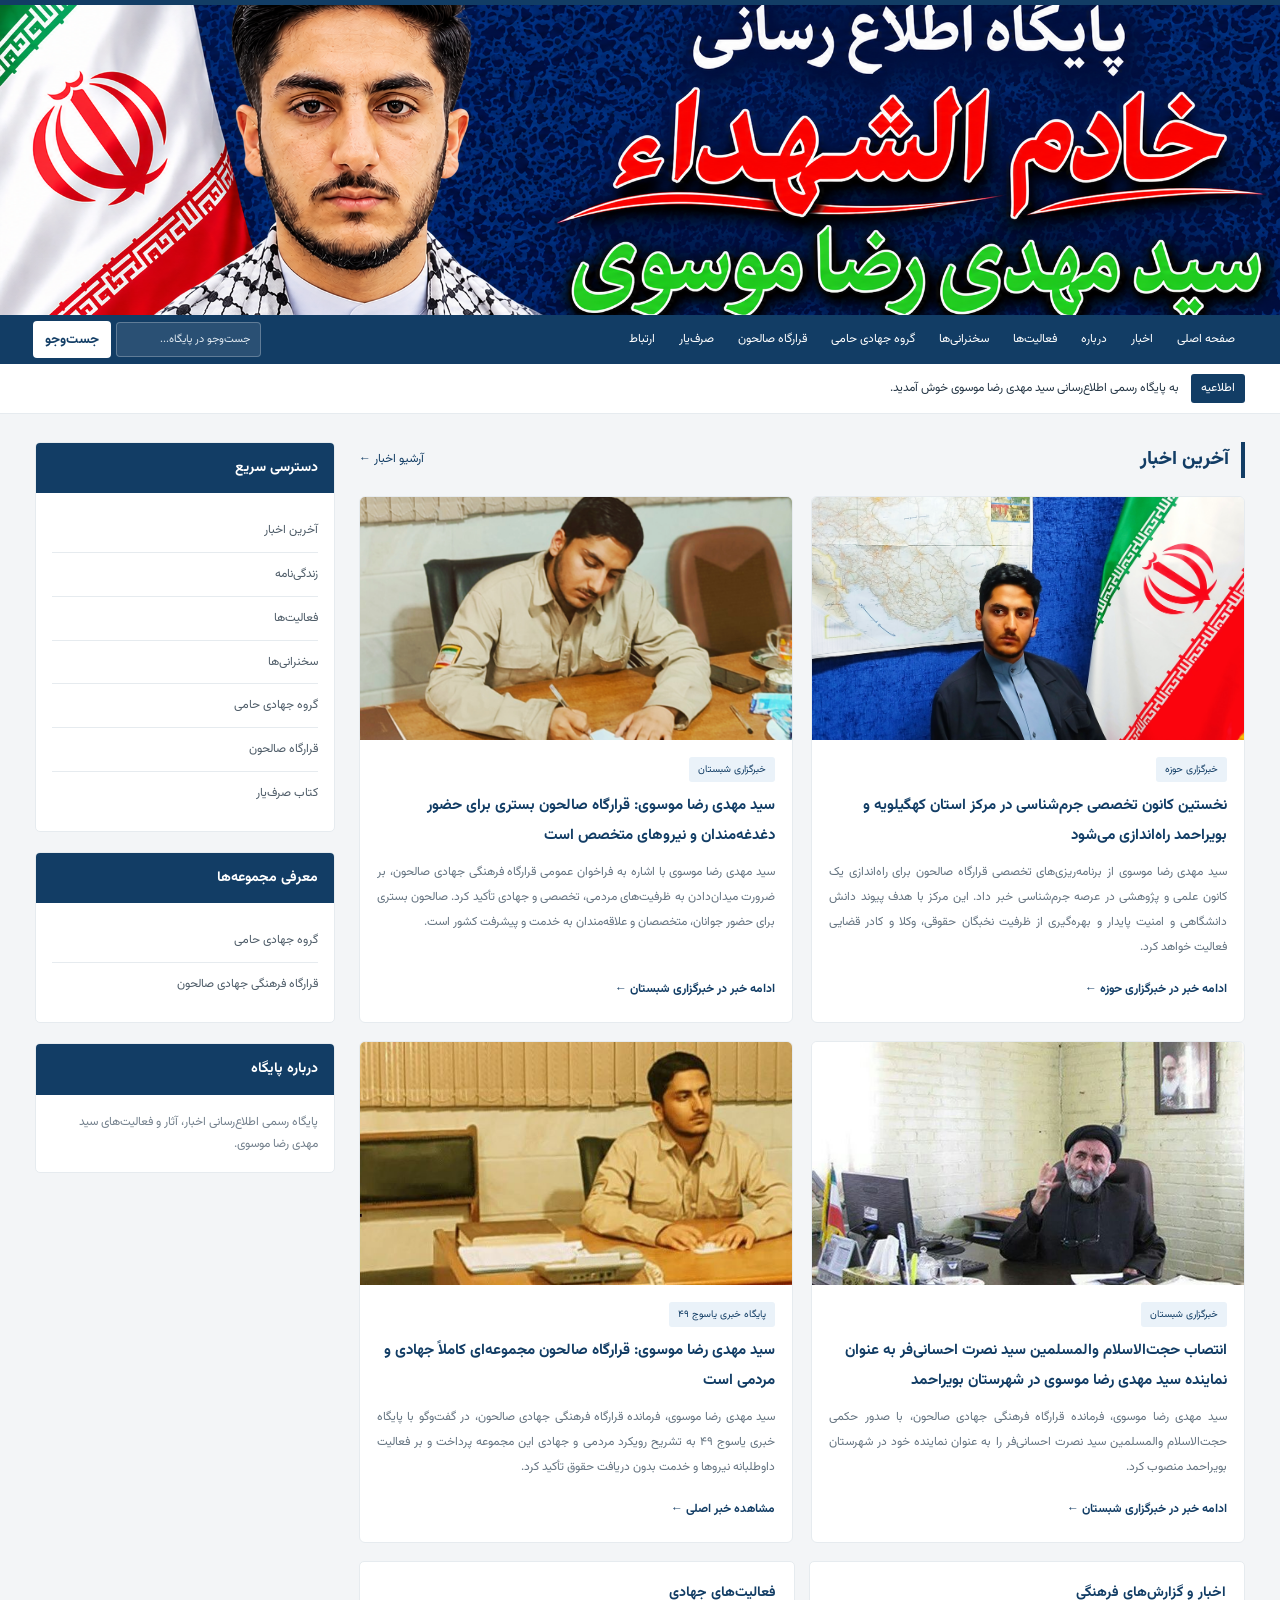
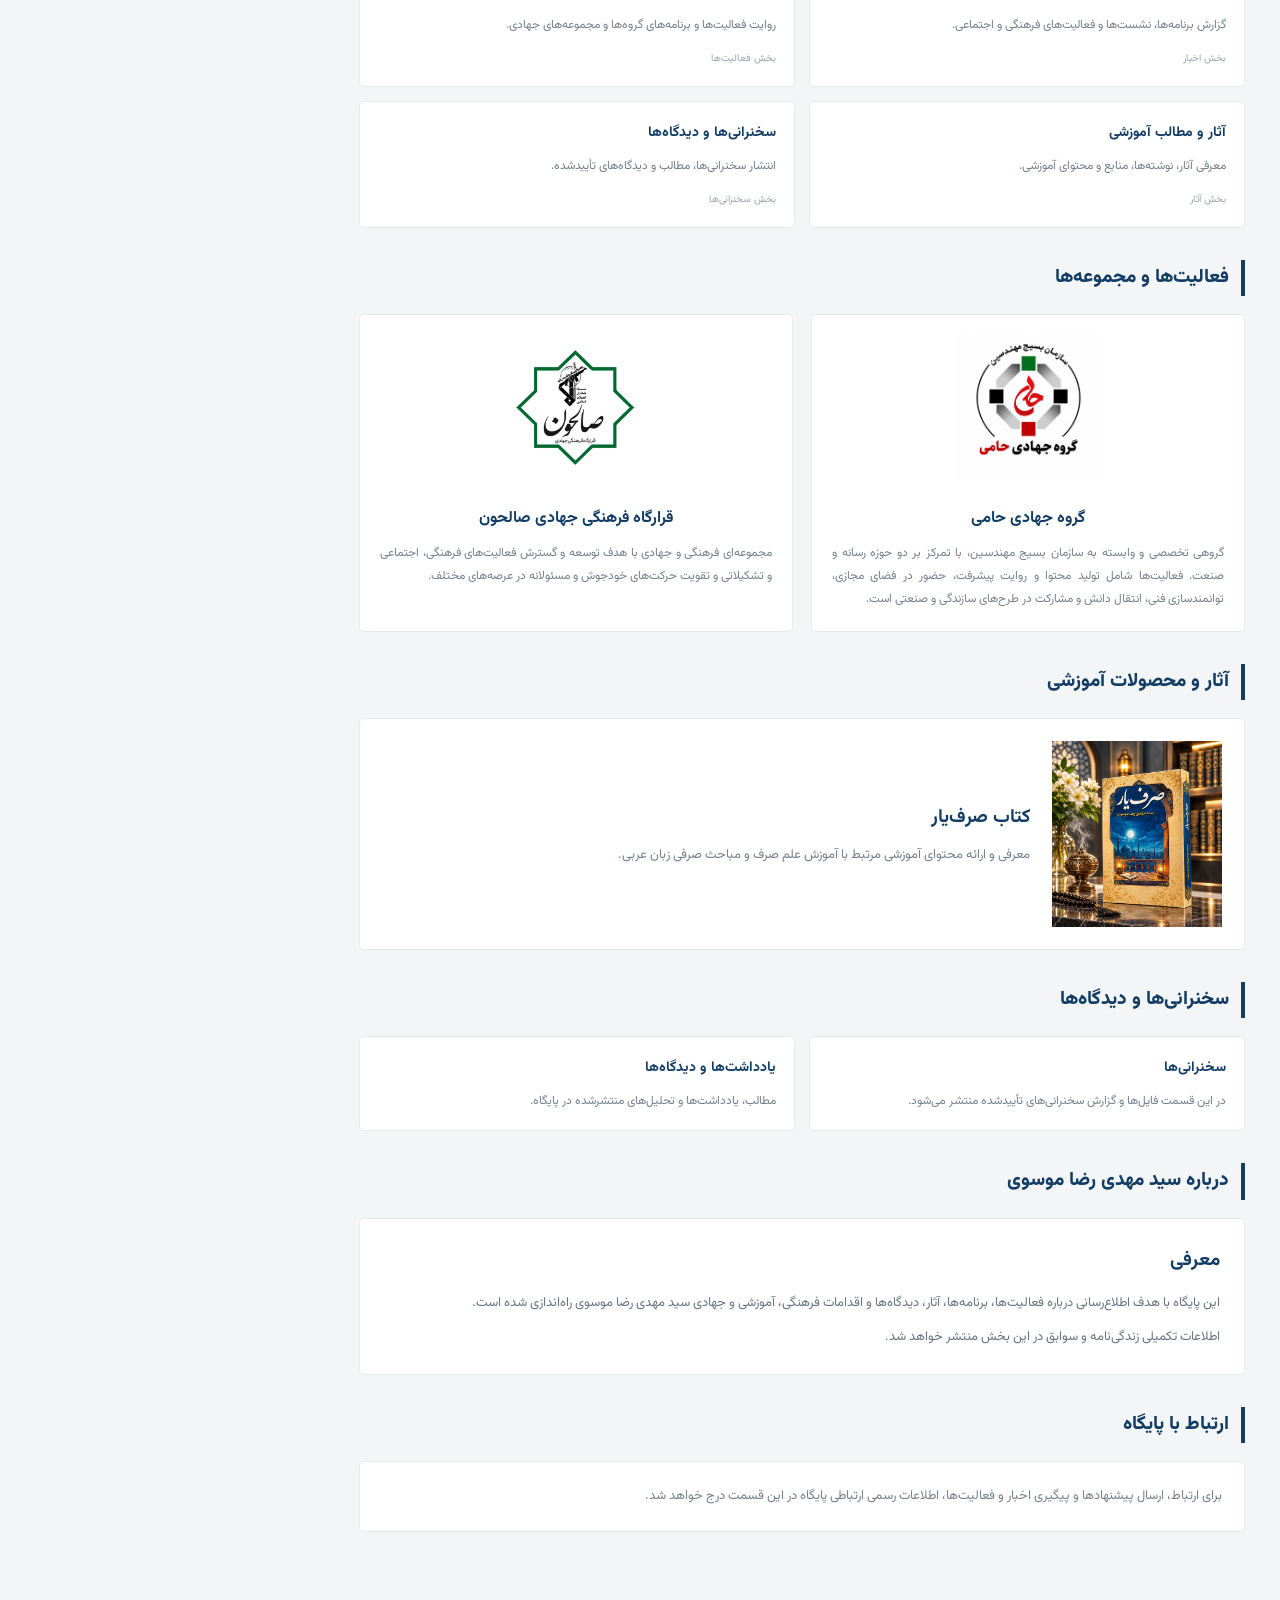
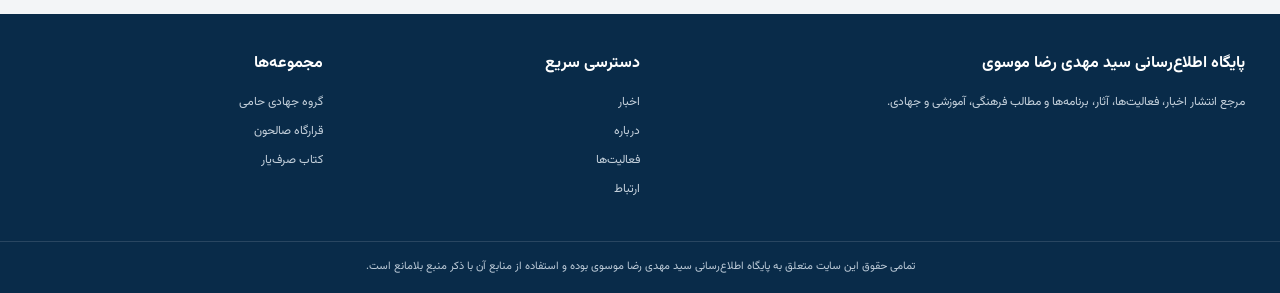
<file: index.html>
<!DOCTYPE html>
<html lang="fa" dir="rtl">
<head>
<meta charset="UTF-8">
<meta name="viewport" content="width=device-width, initial-scale=1.0">
<meta name="theme-color" content="#123d65">
<meta name="description" content="پایگاه اطلاع‌رسانی سید مهدی رضا موسوی؛ اخبار، فعالیت‌ها، آثار و برنامه‌های فرهنگی و جهادی">
<title>سید مهدی رضا موسوی | پایگاه اطلاع‌رسانی</title>

<link rel="preconnect" href="https://fonts.googleapis.com">
<link rel="preconnect" href="https://fonts.gstatic.com" crossorigin>
<link href="https://fonts.googleapis.com/css2?family=Vazirmatn:wght@400;500;600;700;800&display=swap" rel="stylesheet">

<style>
:root {
  --blue:#123d65;
  --dark:#092b49;
  --blue-light:#eaf2f9;
  --text:#263746;
  --muted:#74818d;
  --line:#e6ebef;
  --bg:#f3f5f7;
  --white:#fff;
}

* {
  box-sizing:border-box;
  margin:0;
  padding:0;
}

html { scroll-behavior:smooth; }

body {
  font-family:"Vazirmatn",Tahoma,sans-serif;
  background:var(--bg);
  color:var(--text);
  line-height:1.9;
}

a {
  text-decoration:none;
  color:inherit;
}

button,input { font-family:inherit; }

/* نوار بالای سایت */

.top-strip {
  height:5px;
  background:var(--blue);
}

/* بنر اصلی */

.hero-banner {
  width:100%;
  overflow:hidden;
  background:var(--blue);
  line-height:0;
}

.hero-banner img {
  display:block;
  width:100%;
  height:auto;
  max-height:310px;
  min-height:130px;
  object-fit:cover;
  object-position:center;
}

/* منوی اصلی */

.navbar {
  background:var(--blue);
  color:white;
  position:relative;
  z-index:10;
}

.nav-inner {
  max-width:1250px;
  margin:auto;
  padding:0 18px;
  display:flex;
  align-items:center;
  justify-content:space-between;
  gap:10px;
}

.menu {
  display:flex;
  list-style:none;
  align-items:center;
  flex-wrap:wrap;
}

.menu a {
  display:block;
  padding:13px 12px;
  font-size:12px;
  transition:.2s;
}

.menu a:hover {
  background:rgba(255,255,255,.15);
}

.mobile-bar { display:none; }

.mobile-toggle {
  display:none;
  border:0;
  color:white;
  background:transparent;
  font-size:25px;
  padding:7px;
  cursor:pointer;
}

.search-area {
  display:flex;
  align-items:center;
  gap:5px;
}

.search-area input {
  width:145px;
  padding:8px 10px;
  border:1px solid rgba(255,255,255,.25);
  background:rgba(255,255,255,.1);
  border-radius:4px;
  color:white;
  outline:none;
  font-size:11px;
}

.search-area input::placeholder { color:#e0e9f1; }

.search-area button {
  background:#ffffff;
  border:0;
  color:var(--blue);
  padding:8px 12px;
  border-radius:4px;
  cursor:pointer;
  font-weight:700;
}

/* اطلاعیه */

.announcement {
  background:white;
  border-bottom:1px solid var(--line);
}

.announcement-inner {
  max-width:1250px;
  margin:auto;
  padding:10px 20px;
  display:flex;
  gap:12px;
  align-items:center;
  font-size:12px;
}

.announcement-label {
  background:var(--blue);
  color:white;
  padding:3px 10px;
  border-radius:3px;
  white-space:nowrap;
}

/* محتوای اصلی */

.container {
  max-width:1250px;
  margin:28px auto;
  padding:0 20px;
}

.section-heading {
  display:flex;
  align-items:center;
  justify-content:space-between;
  border-right:4px solid var(--blue);
  padding-right:12px;
  margin-bottom:18px;
}

.section-heading h2 {
  font-size:19px;
  color:var(--blue);
  font-weight:800;
}

.section-heading a {
  font-size:12px;
  color:var(--blue);
}

.main-grid {
  display:grid;
  grid-template-columns:minmax(0,1fr) 300px;
  gap:24px;
  align-items:start;
}

.content-section { margin-bottom:32px; }

/* کارت‌های اخبار */

.news-grid {
  display:grid;
  grid-template-columns:repeat(2,minmax(0,1fr));
  gap:18px;
}

.news-card {
  display:flex;
  flex-direction:column;
  background:white;
  border:1px solid var(--line);
  border-radius:6px;
  overflow:hidden;
  transition:.25s;
  min-width:0;
}

.news-card:hover {
  transform:translateY(-4px);
  box-shadow:0 8px 25px rgba(0,0,0,.08);
}

.news-card-image {
  display:block;
  width:100%;
  aspect-ratio:16/9;
  overflow:hidden;
  background:#e9eef2;
}

.news-card-image img {
  display:block;
  width:100%;
  height:100%;
  object-fit:cover;
  transition:transform .4s;
}

.news-card:hover .news-card-image img {
  transform:scale(1.035);
}

.news-card-content {
  padding:17px;
  display:flex;
  flex-direction:column;
  flex:1;
}

.news-source {
  display:inline-block;
  align-self:flex-start;
  background:var(--blue-light);
  color:var(--blue);
  font-size:10px;
  padding:3px 9px;
  border-radius:3px;
  margin-bottom:9px;
}

.news-card h3 {
  color:var(--blue);
  font-size:15px;
  line-height:2;
  margin-bottom:9px;
}

.news-card p {
  color:#657481;
  font-size:12px;
  text-align:justify;
  line-height:2.1;
}

.news-card-footer {
  margin-top:auto;
  padding-top:14px;
}

.read-more {
  display:inline-block;
  color:var(--blue);
  font-size:12px;
  font-weight:700;
}

.read-more:hover { color:#3978ad; }

/* خبرهای متنی بدون تصویر */

.text-news {
  display:grid;
  grid-template-columns:repeat(2,minmax(0,1fr));
  gap:14px;
  margin-top:18px;
}

.text-news-card {
  background:white;
  border:1px solid var(--line);
  border-radius:5px;
  padding:18px;
  transition:.2s;
}

.text-news-card:hover {
  transform:translateY(-3px);
  box-shadow:0 6px 20px rgba(0,0,0,.06);
}

.text-news-card h3 {
  color:var(--blue);
  font-size:14px;
  margin-bottom:8px;
}

.text-news-card p {
  color:var(--muted);
  font-size:12px;
}

.news-date {
  display:block;
  color:#98a3ad;
  font-size:10px;
  margin-top:12px;
}

/* بخش مجموعه‌ها */

.organization-grid {
  display:grid;
  grid-template-columns:repeat(2,minmax(0,1fr));
  gap:18px;
}

.organization-card {
  background:white;
  border:1px solid var(--line);
  padding:20px;
  border-radius:5px;
  text-align:center;
}

.organization-card img {
  width:100%;
  height:145px;
  object-fit:contain;
  margin-bottom:12px;
}

.organization-card h3 {
  color:var(--blue);
  font-size:16px;
  margin-bottom:8px;
}

.organization-card p {
  font-size:12px;
  color:var(--muted);
  text-align:justify;
}

/* کتاب */

.book-card {
  display:flex;
  align-items:center;
  gap:22px;
  background:white;
  border:1px solid var(--line);
  padding:22px;
  border-radius:5px;
}

.book-card img {
  width:170px;
  max-height:190px;
  object-fit:contain;
}

.book-card h3 {
  color:var(--blue);
  margin-bottom:8px;
}

.book-card p {
  font-size:13px;
  color:var(--muted);
}

/* درباره */

.about-box {
  background:white;
  border:1px solid var(--line);
  border-radius:5px;
  padding:24px;
}

.about-box h2 {
  color:var(--blue);
  font-size:19px;
  margin-bottom:12px;
}

.about-box p {
  color:#667582;
  font-size:13px;
}

/* ارتباط */

.contact-box {
  background:white;
  padding:22px;
  border:1px solid var(--line);
  border-radius:5px;
}

.contact-box p {
  font-size:13px;
  color:var(--muted);
}

/* ستون کناری */

.sidebar-box {
  background:white;
  border:1px solid var(--line);
  margin-bottom:20px;
  border-radius:5px;
  overflow:hidden;
}

.sidebar-title {
  background:var(--blue);
  color:white;
  padding:12px 16px;
  font-size:14px;
  font-weight:700;
}

.sidebar-body { padding:16px; }

.sidebar-link {
  display:block;
  border-bottom:1px solid var(--line);
  padding:10px 0;
  font-size:12px;
  color:#4e5c68;
}

.sidebar-link:last-child { border-bottom:0; }

.sidebar-link:hover { color:var(--blue); }

/* پابرگ */

.footer {
  background:var(--dark);
  color:white;
  margin-top:50px;
}

.footer-inner {
  max-width:1250px;
  margin:auto;
  padding:35px 20px;
  display:grid;
  grid-template-columns:2fr 1fr 1fr;
  gap:30px;
}

.footer h3 {
  font-size:16px;
  margin-bottom:12px;
}

.footer p,.footer a {
  font-size:12px;
  color:#c5d1dc;
}

.footer a {
  display:block;
  margin:6px 0;
}

.footer a:hover { color:white; }

.copyright {
  text-align:center;
  border-top:1px solid rgba(255,255,255,.13);
  padding:15px 20px;
  font-size:11px;
  color:#bdcbd8;
}

/* واکنش‌گرایی */

@media(max-width:850px) {
  .main-grid { grid-template-columns:1fr; }

  .sidebar {
    display:grid;
    grid-template-columns:repeat(2,minmax(0,1fr));
    gap:12px;
  }

  .footer-inner { grid-template-columns:1fr 1fr; }

  .nav-inner { flex-wrap:wrap; }
}

@media(max-width:600px) {
  .hero-banner img {
    min-height:105px;
    max-height:190px;
    object-fit:cover;
  }

  .nav-inner {
    display:block;
    padding:0 12px;
  }

  .mobile-bar {
    display:flex;
    justify-content:space-between;
    align-items:center;
    min-height:48px;
  }

  .mobile-toggle { display:block; }

  .menu {
    display:none;
    flex-direction:column;
    align-items:stretch;
    padding-bottom:10px;
  }

  .menu.open { display:flex; }

  .menu a {
    padding:9px 12px;
    border-top:1px solid rgba(255,255,255,.1);
  }

  .search-area { padding:8px 0 13px; }
  .search-area input { width:100%; }

  .announcement-inner { font-size:10px; }

  .container {
    margin:20px auto;
    padding:0 13px;
  }

  .news-grid,
  .text-news,
  .organization-grid {
    grid-template-columns:1fr;
  }

  .news-card-content { padding:15px; }

  .news-card h3 { font-size:14px; }

  .sidebar { grid-template-columns:1fr; }

  .book-card {
    flex-direction:column;
    text-align:center;
  }

  .book-card img { width:145px; }

  .footer-inner {
    grid-template-columns:1fr;
    gap:22px;
  }
}
</style>
</head>

<body>

<div class="top-strip"></div>

<!-- بنر اصلی -->
<div class="hero-banner" id="home">
  <img src="images/header.png"
       alt="بنر اصلی پایگاه اطلاع‌رسانی سید مهدی رضا موسوی">
</div>

<!-- منوی اصلی؛ مستقیماً پس از بنر -->
<nav class="navbar">
  <div class="nav-inner">

    <div class="mobile-bar">
      <span>فهرست پایگاه</span>
      <button class="mobile-toggle" id="menuToggle"
              aria-label="باز کردن فهرست">☰</button>
    </div>

    <ul class="menu" id="mainMenu">
      <li><a href="#home">صفحه اصلی</a></li>
      <li><a href="#news">اخبار</a></li>
      <li><a href="#about">درباره</a></li>
      <li><a href="#works">فعالیت‌ها</a></li>
      <li><a href="#speeches">سخنرانی‌ها</a></li>
      <li><a href="#hami">گروه جهادی حامی</a></li>
      <li><a href="#salehoon">قرارگاه صالحون</a></li>
      <li><a href="#sarfyar">صرف‌یار</a></li>
      <li><a href="#contact">ارتباط</a></li>
    </ul>

    <form class="search-area" id="searchForm">
      <input type="search" id="searchInput"
             placeholder="جست‌وجو در پایگاه...">
      <button type="submit">جست‌وجو</button>
    </form>

  </div>
</nav>

<!-- اطلاعیه -->
<div class="announcement">
  <div class="announcement-inner">
    <span class="announcement-label">اطلاعیه</span>
    <span>به پایگاه رسمی اطلاع‌رسانی سید مهدی رضا موسوی خوش آمدید.</span>
  </div>
</div>

<main class="container">

<div class="main-grid">

<div class="main-content">

<!-- اخبار -->
<section class="content-section" id="news">

  <div class="section-heading">
    <h2>آخرین اخبار</h2>
    <a href="#news">آرشیو اخبار ←</a>
  </div>

  <div class="news-grid">

    <!-- خبر شماره ۱ -->
    <article class="news-card searchable">

      <a class="news-card-image"
         href="https://hawzahnews.com/xfZvL"
         target="_blank" rel="noopener noreferrer">

        <img src="images/news-01.jpg"
             alt="نخستین کانون تخصصی جرم‌شناسی در کهگیلویه و بویراحمد"
             loading="lazy">
      </a>

      <div class="news-card-content">

        <span class="news-source">خبرگزاری حوزه</span>

        <h3>
          نخستین کانون تخصصی جرم‌شناسی در مرکز استان کهگیلویه و بویراحمد راه‌اندازی می‌شود
        </h3>

        <p>
          سید مهدی رضا موسوی از برنامه‌ریزی‌های تخصصی قرارگاه صالحون
          برای راه‌اندازی یک کانون علمی و پژوهشی در عرصه جرم‌شناسی
          خبر داد. این مرکز با هدف پیوند دانش دانشگاهی و امنیت پایدار
          و بهره‌گیری از ظرفیت نخبگان حقوقی، وکلا و کادر قضایی فعالیت خواهد کرد.
        </p>

        <div class="news-card-footer">
          <a class="read-more"
             href="https://hawzahnews.com/xfZvL"
             target="_blank" rel="noopener noreferrer">
            ادامه خبر در خبرگزاری حوزه ←
          </a>
        </div>

      </div>
    </article>

    <!-- خبر شماره ۲ -->
    <article class="news-card searchable">

      <a class="news-card-image"
         href="https://shabestan.news/xm7xZ"
         target="_blank" rel="noopener noreferrer">

        <img src="images/news-02.jpg"
             alt="قرارگاه فرهنگی جهادی صالحون"
             loading="lazy">
      </a>

      <div class="news-card-content">

        <span class="news-source">خبرگزاری شبستان</span>

        <h3>
          سید مهدی رضا موسوی: قرارگاه صالحون بستری برای حضور دغدغه‌مندان و نیروهای متخصص است
        </h3>

        <p>
          سید مهدی رضا موسوی با اشاره به فراخوان عمومی قرارگاه فرهنگی
          جهادی صالحون، بر ضرورت میدان‌دادن به ظرفیت‌های مردمی،
          تخصصی و جهادی تأکید کرد. صالحون بستری برای حضور جوانان،
          متخصصان و علاقه‌مندان به خدمت و پیشرفت کشور است.
        </p>

        <div class="news-card-footer">
          <a class="read-more"
             href="https://shabestan.news/xm7xZ"
             target="_blank" rel="noopener noreferrer">
            ادامه خبر در خبرگزاری شبستان ←
          </a>
        </div>

      </div>
    </article>

    <!-- خبر شماره ۳ -->
    <article class="news-card searchable">

      <a class="news-card-image"
         href="https://shabestan.news/xm7xW"
         target="_blank" rel="noopener noreferrer">

        <img src="images/news-03.jpg"
             alt="انتصاب نماینده قرارگاه صالحون در شهرستان بویراحمد"
             loading="lazy">
      </a>

      <div class="news-card-content">

        <span class="news-source">خبرگزاری شبستان</span>

        <h3>
          انتصاب حجت‌الاسلام والمسلمین سید نصرت احسانی‌فر به عنوان نماینده سید مهدی رضا موسوی در شهرستان بویراحمد
        </h3>

        <p>
          سید مهدی رضا موسوی، فرمانده قرارگاه فرهنگی جهادی صالحون،
          با صدور حکمی حجت‌الاسلام والمسلمین سید نصرت احسانی‌فر
          را به عنوان نماینده خود در شهرستان بویراحمد منصوب کرد.
        </p>

        <div class="news-card-footer">
          <a class="read-more"
             href="https://shabestan.news/xm7xW"
             target="_blank" rel="noopener noreferrer">
            ادامه خبر در خبرگزاری شبستان ←
          </a>
        </div>

      </div>
    </article>

    <!-- خبر شماره ۴ -->
    <article class="news-card searchable">

      <a class="news-card-image"
         href="https://share.google/ReFFNYbOhcflyfEKd"
         target="_blank" rel="noopener noreferrer">

        <img src="images/news-04.jpg"
             alt="گفت‌وگو درباره فعالیت‌های قرارگاه صالحون"
             loading="lazy">
      </a>

      <div class="news-card-content">

        <span class="news-source">پایگاه خبری یاسوج ۴۹</span>

        <h3>
          سید مهدی رضا موسوی: قرارگاه صالحون مجموعه‌ای کاملاً جهادی و مردمی است
        </h3>

        <p>
          سید مهدی رضا موسوی، فرمانده قرارگاه فرهنگی جهادی صالحون،
          در گفت‌وگو با پایگاه خبری یاسوج ۴۹ به تشریح رویکرد مردمی
          و جهادی این مجموعه پرداخت و بر فعالیت داوطلبانه نیروها
          و خدمت بدون دریافت حقوق تأکید کرد.
        </p>

        <div class="news-card-footer">
          <a class="read-more"
             href="https://share.google/ReFFNYbOhcflyfEKd"
             target="_blank" rel="noopener noreferrer">
            مشاهده خبر اصلی ←
          </a>
        </div>

      </div>
    </article>

  </div>

  <!-- سایر خبرها بدون تصویر -->
  <div class="text-news">

    <article class="text-news-card searchable">
      <h3>اخبار و گزارش‌های فرهنگی</h3>
      <p>
        گزارش برنامه‌ها، نشست‌ها و فعالیت‌های فرهنگی و اجتماعی.
      </p>
      <span class="news-date">بخش اخبار</span>
    </article>

    <article class="text-news-card searchable">
      <h3>فعالیت‌های جهادی</h3>
      <p>
        روایت فعالیت‌ها و برنامه‌های گروه‌ها و مجموعه‌های جهادی.
      </p>
      <span class="news-date">بخش فعالیت‌ها</span>
    </article>

    <article class="text-news-card searchable">
      <h3>آثار و مطالب آموزشی</h3>
      <p>
        معرفی آثار، نوشته‌ها، منابع و محتوای آموزشی.
      </p>
      <span class="news-date">بخش آثار</span>
    </article>

    <article class="text-news-card searchable">
      <h3>سخنرانی‌ها و دیدگاه‌ها</h3>
      <p>
        انتشار سخنرانی‌ها، مطالب و دیدگاه‌های تأییدشده.
      </p>
      <span class="news-date">بخش سخنرانی‌ها</span>
    </article>

  </div>

</section>

<!-- فعالیت‌ها و مجموعه‌ها -->
<section class="content-section" id="works">

  <div class="section-heading">
    <h2>فعالیت‌ها و مجموعه‌ها</h2>
  </div>

  <div class="organization-grid">

    <article class="organization-card searchable" id="hami">

      <img src="images/hami.png"
           alt="نشان گروه جهادی حامی" loading="lazy">

      <h3>گروه جهادی حامی</h3>

      <p>
        گروهی تخصصی و وابسته به سازمان بسیج مهندسین، با تمرکز بر
        دو حوزه رسانه و صنعت. فعالیت‌ها شامل تولید محتوا و روایت
        پیشرفت، حضور در فضای مجازی، توانمندسازی فنی، انتقال دانش
        و مشارکت در طرح‌های سازندگی و صنعتی است.
      </p>

    </article>

    <article class="organization-card searchable" id="salehoon">

      <img src="images/salehoon.jpg"
           alt="نشان قرارگاه صالحون" loading="lazy">

      <h3>قرارگاه فرهنگی جهادی صالحون</h3>

      <p>
        مجموعه‌ای فرهنگی و جهادی با هدف توسعه و گسترش فعالیت‌های
        فرهنگی، اجتماعی و تشکیلاتی و تقویت حرکت‌های خودجوش
        و مسئولانه در عرصه‌های مختلف.
      </p>

    </article>

  </div>
</section>

<!-- صرف‌یار -->
<section class="content-section" id="sarfyar">

  <div class="section-heading">
    <h2>آثار و محصولات آموزشی</h2>
  </div>

  <article class="book-card searchable">

    <img src="images/sarf-yar.png"
         alt="کتاب صرف‌یار" loading="lazy">

    <div>
      <h3>کتاب صرف‌یار</h3>

      <p>
        معرفی و ارائه محتوای آموزشی مرتبط با آموزش علم صرف
        و مباحث صرفی زبان عربی.
      </p>
    </div>

  </article>

</section>

<!-- سخنرانی‌ها -->
<section class="content-section" id="speeches">

  <div class="section-heading">
    <h2>سخنرانی‌ها و دیدگاه‌ها</h2>
  </div>

  <div class="text-news">

    <article class="text-news-card searchable">
      <h3>سخنرانی‌ها</h3>
      <p>
        در این قسمت فایل‌ها و گزارش سخنرانی‌های تأییدشده منتشر می‌شود.
      </p>
    </article>

    <article class="text-news-card searchable">
      <h3>یادداشت‌ها و دیدگاه‌ها</h3>
      <p>
        مطالب، یادداشت‌ها و تحلیل‌های منتشرشده در پایگاه.
      </p>
    </article>

  </div>

</section>

<!-- درباره -->
<section class="content-section" id="about">

  <div class="section-heading">
    <h2>درباره سید مهدی رضا موسوی</h2>
  </div>

  <div class="about-box searchable">

    <h2>معرفی</h2>

    <p>
      این پایگاه با هدف اطلاع‌رسانی درباره فعالیت‌ها، برنامه‌ها،
      آثار، دیدگاه‌ها و اقدامات فرهنگی، آموزشی و جهادی
      سید مهدی رضا موسوی راه‌اندازی شده است.
    </p>

    <p style="margin-top:10px">
      اطلاعات تکمیلی زندگی‌نامه و سوابق در این بخش منتشر خواهد شد.
    </p>

  </div>

</section>

<!-- ارتباط -->
<section class="content-section" id="contact">

  <div class="section-heading">
    <h2>ارتباط با پایگاه</h2>
  </div>

  <div class="contact-box">

    <p>
      برای ارتباط، ارسال پیشنهادها و پیگیری اخبار و فعالیت‌ها،
      اطلاعات رسمی ارتباطی پایگاه در این قسمت درج خواهد شد.
    </p>

  </div>

</section>

</div>

<!-- ستون کناری -->
<aside class="sidebar">

  <div class="sidebar-box">

    <div class="sidebar-title">دسترسی سریع</div>

    <div class="sidebar-body">
      <a class="sidebar-link" href="#news">آخرین اخبار</a>
      <a class="sidebar-link" href="#about">زندگی‌نامه</a>
      <a class="sidebar-link" href="#works">فعالیت‌ها</a>
      <a class="sidebar-link" href="#speeches">سخنرانی‌ها</a>
      <a class="sidebar-link" href="#hami">گروه جهادی حامی</a>
      <a class="sidebar-link" href="#salehoon">قرارگاه صالحون</a>
      <a class="sidebar-link" href="#sarfyar">کتاب صرف‌یار</a>
    </div>

  </div>

  <div class="sidebar-box">

    <div class="sidebar-title">معرفی مجموعه‌ها</div>

    <div class="sidebar-body">
      <a class="sidebar-link" href="#hami">گروه جهادی حامی</a>
      <a class="sidebar-link" href="#salehoon">قرارگاه فرهنگی جهادی صالحون</a>
    </div>

  </div>

  <div class="sidebar-box">

    <div class="sidebar-title">درباره پایگاه</div>

    <div class="sidebar-body">
      <p style="font-size:12px;color:#74818d">
        پایگاه رسمی اطلاع‌رسانی اخبار، آثار و فعالیت‌های
        سید مهدی رضا موسوی.
      </p>
    </div>

  </div>

</aside>

</div>
</main>

<!-- پابرگ -->
<footer class="footer">

  <div class="footer-inner">

    <div>
      <h3>پایگاه اطلاع‌رسانی سید مهدی رضا موسوی</h3>

      <p>
        مرجع انتشار اخبار، فعالیت‌ها، آثار، برنامه‌ها و مطالب
        فرهنگی، آموزشی و جهادی.
      </p>
    </div>

    <div>
      <h3>دسترسی سریع</h3>
      <a href="#news">اخبار</a>
      <a href="#about">درباره</a>
      <a href="#works">فعالیت‌ها</a>
      <a href="#contact">ارتباط</a>
    </div>

    <div>
      <h3>مجموعه‌ها</h3>
      <a href="#hami">گروه جهادی حامی</a>
      <a href="#salehoon">قرارگاه صالحون</a>
      <a href="#sarfyar">کتاب صرف‌یار</a>
    </div>

  </div>

  <div class="copyright">
    تمامی حقوق این سایت متعلق به پایگاه اطلاع‌رسانی سید مهدی رضا موسوی بوده و استفاده از منابع آن با ذکر منبع بلامانع است.
  </div>

</footer>

<script>

/* منوی موبایل */

const menuToggle = document.getElementById("menuToggle");
const mainMenu = document.getElementById("mainMenu");

menuToggle.addEventListener("click",function() {
  mainMenu.classList.toggle("open");
});

/* بستن منو پس از انتخاب گزینه */

document.querySelectorAll(".menu a").forEach(function(link) {
  link.addEventListener("click",function() {
    mainMenu.classList.remove("open");
  });
});

/* جست‌وجوی مطالب سایت */

document.getElementById("searchForm").addEventListener("submit",function(e) {

  e.preventDefault();

  const query = document.getElementById("searchInput").value
    .trim()
    .toLowerCase();

  document.querySelectorAll(".searchable").forEach(function(item) {

    const content = item.innerText.toLowerCase();

    item.style.display =
      (!query || content.includes(query)) ? "" : "none";

  });

});

</script>

</body>
</html>
</file>
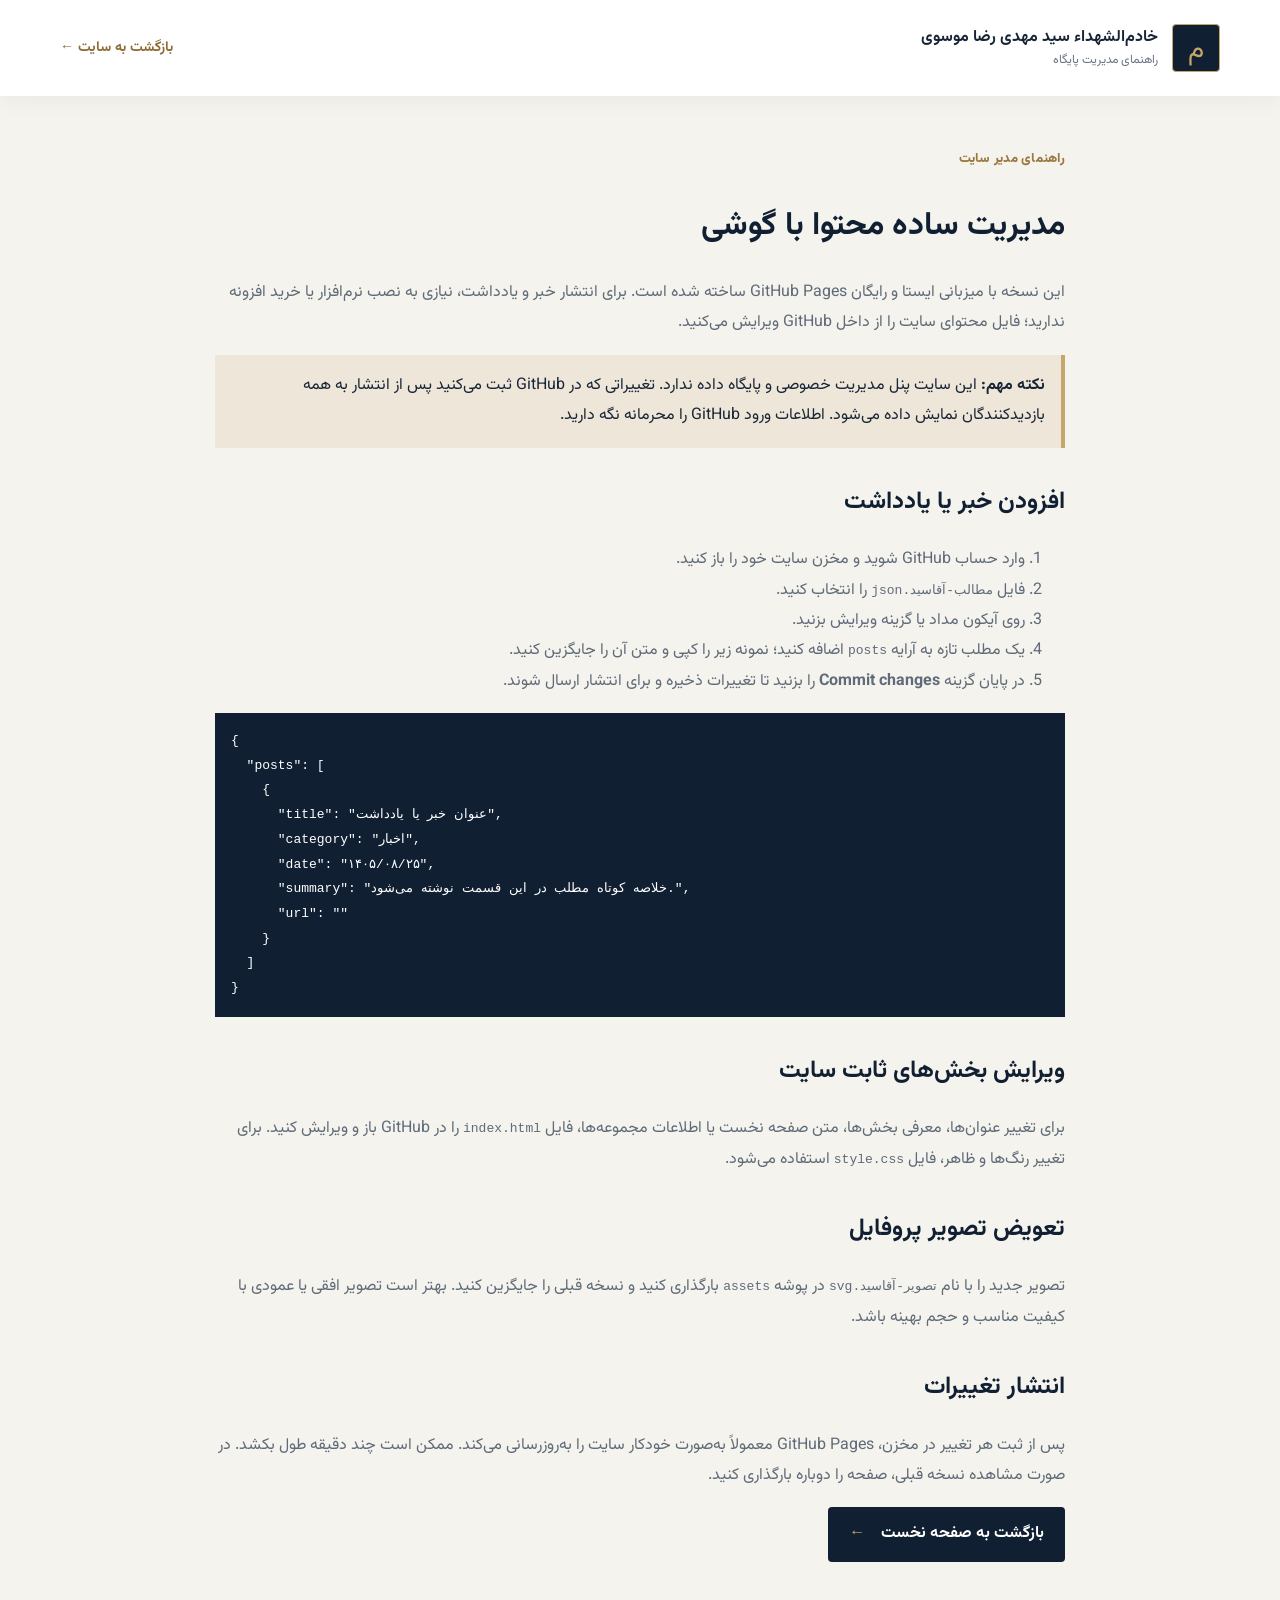
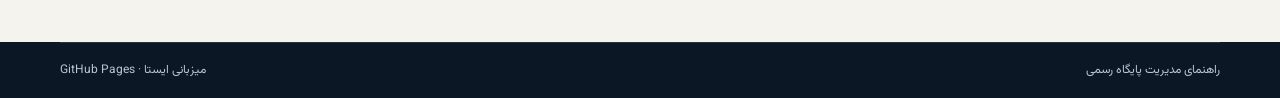
<file: راهنمای-آقاسید.html>
<!doctype html>
<html lang="fa" dir="rtl">
<head>
  <meta charset="utf-8"><meta name="viewport" content="width=device-width, initial-scale=1">
  <meta name="description" content="راهنمای ساده مدیریت و به‌روزرسانی پایگاه رسمی خادم‌الشهداء سید مهدی رضا موسوی.">
  <title>راهنمای مدیریت سایت | پایگاه رسمی</title>
  <link rel="preconnect" href="https://fonts.googleapis.com"><link rel="preconnect" href="https://fonts.gstatic.com" crossorigin>
  <link href="https://fonts.googleapis.com/css2?family=Vazirmatn:wght@400;500;600;700;800&display=swap" rel="stylesheet"><link rel="stylesheet" href="style-آقاسید.css">
</head>
<body class="guide-page">
<header class="site-header"><div class="masthead wrap"><a class="identity" href="index.html"><span class="identity-mark">م</span><span class="identity-copy"><strong>خادم‌الشهداء سید مهدی رضا موسوی</strong><small>راهنمای مدیریت پایگاه</small></span></a><a class="contact-short" href="index.html">بازگشت به سایت ←</a></div></header>
<main class="wrap guide-main">
  <span class="section-kicker">راهنمای مدیر سایت</span><h1>مدیریت ساده محتوا با گوشی</h1>
  <p>این نسخه با میزبانی ایستا و رایگان GitHub Pages ساخته شده است. برای انتشار خبر و یادداشت، نیازی به نصب نرم‌افزار یا خرید افزونه ندارید؛ فایل محتوای سایت را از داخل GitHub ویرایش می‌کنید.</p>
  <div class="guide-note"><strong>نکته مهم:</strong> این سایت پنل مدیریت خصوصی و پایگاه داده ندارد. تغییراتی که در GitHub ثبت می‌کنید پس از انتشار به همه بازدیدکنندگان نمایش داده می‌شود. اطلاعات ورود GitHub را محرمانه نگه دارید.</div>
  <h2>افزودن خبر یا یادداشت</h2>
  <ol>
    <li>وارد حساب GitHub شوید و مخزن سایت خود را باز کنید.</li>
    <li>فایل <code>مطالب-آقاسید.json</code> را انتخاب کنید.</li>
    <li>روی آیکون مداد یا گزینه ویرایش بزنید.</li>
    <li>یک مطلب تازه به آرایه <code>posts</code> اضافه کنید؛ نمونه زیر را کپی و متن آن را جایگزین کنید.</li>
    <li>در پایان گزینه <strong>Commit changes</strong> را بزنید تا تغییرات ذخیره و برای انتشار ارسال شوند.</li>
  </ol>
  <pre dir="ltr"><code>{
  "posts": [
    {
      "title": "عنوان خبر یا یادداشت",
      "category": "اخبار",
      "date": "۱۴۰۵/۰۸/۲۵",
      "summary": "خلاصه کوتاه مطلب در این قسمت نوشته می‌شود.",
      "url": ""
    }
  ]
}</code></pre>
  <h2>ویرایش بخش‌های ثابت سایت</h2>
  <p>برای تغییر عنوان‌ها، معرفی بخش‌ها، متن صفحه نخست یا اطلاعات مجموعه‌ها، فایل <code>index.html</code> را در GitHub باز و ویرایش کنید. برای تغییر رنگ‌ها و ظاهر، فایل <code>style.css</code> استفاده می‌شود.</p>
  <h2>تعویض تصویر پروفایل</h2>
  <p>تصویر جدید را با نام <code>تصویر-آقاسید.svg</code> در پوشه <code>assets</code> بارگذاری کنید و نسخه قبلی را جایگزین کنید. بهتر است تصویر افقی یا عمودی با کیفیت مناسب و حجم بهینه باشد.</p>
  <h2>انتشار تغییرات</h2>
  <p>پس از ثبت هر تغییر در مخزن، GitHub Pages معمولاً به‌صورت خودکار سایت را به‌روزرسانی می‌کند. ممکن است چند دقیقه طول بکشد. در صورت مشاهده نسخه قبلی، صفحه را دوباره بارگذاری کنید.</p>
  <a class="solid-btn" href="index.html">بازگشت به صفحه نخست <span>←</span></a>
</main>
<footer class="site-footer"><div class="wrap footer-bottom"><span>راهنمای مدیریت پایگاه رسمی</span><span>میزبانی ایستا · GitHub Pages</span></div></footer>
</body></html>
</file>
<file: style-آقاسید.css>
@import url('https://fonts.googleapis.com/css2?family=Vazirmatn:wght@400;500;600;700;800;900&display=swap');
:root{--navy:#101f31;--navy2:#172c43;--gold:#c6a76a;--ink:#182536;--muted:#687586;--paper:#f5f3ee;--white:#fff;--line:#e4e0d7;--red:#a94a43}
*{box-sizing:border-box}html{scroll-behavior:smooth}body{margin:0;background:var(--paper);color:var(--ink);font-family:Vazirmatn,Tahoma,sans-serif;line-height:1.9}a{color:inherit;text-decoration:none}button{font:inherit}.wrap{width:min(1160px,92%);margin:auto}.skip{position:absolute;top:-60px;right:1rem;background:#fff;padding:.5rem;z-index:99}.skip:focus{top:1rem}.utility{background:#0b1725;color:#cbd3dc;font-size:.78rem}.utility-inner{display:flex;justify-content:space-between;padding:.45rem 0}.utility b{color:var(--gold);padding:0 .4rem}.site-header{background:#fff;box-shadow:0 4px 22px #1020300c}.masthead{min-height:96px;display:flex;align-items:center;justify-content:space-between;gap:1rem}.identity{display:flex;align-items:center;gap:14px}.identity-mark{width:48px;height:48px;display:grid;place-items:center;background:var(--navy);color:var(--gold);font-size:1.7rem;border:1px solid var(--gold);border-radius:4px}.identity-copy{display:grid;line-height:1.6}.identity-copy strong{font-size:1rem}.identity-copy small{color:var(--muted);font-size:.76rem}.masthead-tools{display:flex;align-items:center;gap:12px}.contact-short{color:#8c6d36;font-weight:700;font-size:.88rem}.theme-toggle,.menu-toggle{border:1px solid var(--line);background:#fff;border-radius:5px;padding:.35rem .65rem;cursor:pointer}.menu-toggle{display:none}.nav-shell{border-top:1px solid var(--line)}.main-nav{display:flex;gap:1.55rem;align-items:center;min-height:52px;font-size:.86rem;color:#425064}.main-nav a:hover,.main-nav .nav-home{color:#9a783e}.lead{display:grid;grid-template-columns:1.15fr .85fr;gap:3rem;align-items:center;padding:5rem 0 4rem}.lead-kicker,.section-kicker{font-size:.82rem;color:#9a783e;font-weight:800;letter-spacing:.02em}.red-rule{display:inline-block;width:27px;height:3px;background:var(--red);vertical-align:middle;margin-left:8px}.lead h1{font-size:clamp(2.3rem,5vw,4.4rem);line-height:1.45;margin:.6rem 0 1rem;color:var(--navy);font-weight:900}.lead h1 em{font-style:normal;color:#9a783e}.lead-desc{font-size:1.08rem;color:#5d6977;max-width:650px}.lead-links{display:flex;gap:1.5rem;align-items:center;margin:1.7rem 0}.solid-btn{display:inline-flex;align-items:center;gap:1rem;background:var(--navy);color:#fff;padding:.75rem 1.3rem;border-radius:4px;font-weight:700}.solid-btn span{color:var(--gold)}.quiet-link,.text-arrow{color:#92713a;font-weight:700}.lead-topics{display:flex;flex-wrap:wrap;gap:.55rem;align-items:center;font-size:.82rem}.lead-topics span{color:var(--muted);margin-left:.4rem}.lead-topics b{font-weight:600;background:#fff;border:1px solid var(--line);padding:.2rem .65rem;border-radius:3px}.lead-profile{background:var(--navy);padding:1rem;box-shadow:18px 18px 0 #d9c9a8}.profile-image{height:360px;display:grid;place-items:center;background:linear-gradient(145deg,#203d59,#0d1a29);overflow:hidden}.profile-image img{width:100%;height:100%;object-fit:cover}.profile-caption{display:grid;padding:.8rem .4rem .2rem;color:#fff}.profile-caption span{font-size:.75rem;color:var(--gold)}.quickbar{background:#eae5da;border-block:1px solid #ddd5c6}.quickbar-inner{display:flex;gap:2rem;align-items:center;flex-wrap:wrap;padding:1rem 0;font-size:.85rem}.quick-label{font-weight:800;color:#92713a}.quickbar a i{font-style:normal;color:#9a783e}.section{padding:4.5rem 0}.section-head{display:flex;justify-content:space-between;align-items:end;gap:1rem;margin-bottom:2rem}.section-head h2,.about-heading h2{font-size:2rem;color:var(--navy);margin:.2rem 0}.section-head p{color:var(--muted);margin:.3rem 0}.section-en{font-size:.75rem;color:#a18b63;letter-spacing:.12em}.news-layout{display:grid;grid-template-columns:1.6fr .8fr;gap:1.3rem}.news-feature,.news-side,.field-card,.org-card{background:#fff;border:1px solid var(--line)}.news-feature{display:grid;grid-template-columns:.8fr 1.2fr;min-height:260px}.news-feature-visual{background:linear-gradient(145deg,#203d59,#101f31);color:var(--gold);display:flex;flex-direction:column;justify-content:space-between;padding:1.5rem}.visual-mark{font-size:2rem;font-weight:900}.visual-line{height:1px;background:#c6a76a66}.visual-caption{color:#fff}.news-feature-copy{padding:1.5rem}.tag{font-size:.75rem;color:#9a783e;font-weight:800}.news-feature-copy h3{font-size:1.25rem;color:var(--navy)}.news-feature-copy p,.editor-note{color:var(--muted);font-size:.9rem}.news-side{padding:1.2rem}.side-heading{display:flex;justify-content:space-between;padding-bottom:.7rem;border-bottom:1px solid var(--line)}.side-heading span{color:#a18b63}.news-side>a{display:flex;gap:.6rem;padding:.55rem 0;border-bottom:1px solid #eee;font-size:.86rem}.news-side>a span{color:#a18b63}.news-side>a b{margin-right:auto;color:#9a783e}.dark-band,.media-section,.contact-section{background:var(--navy);color:#fff}.band-inner{display:grid;grid-template-columns:1.5fr .7fr;gap:4rem;padding:3.5rem 0}.light{color:var(--gold)}.band-inner h2{font-size:1.8rem}.band-inner p{color:#c2ccd6;max-width:700px}.band-facts{border-right:1px solid #ffffff2a;padding-right:2rem;display:grid;gap:1rem}.band-facts div{display:grid}.band-facts small{color:#aebdca}.band-facts strong{color:var(--gold)}.band-facts>a{color:#fff}.field-grid{display:grid;grid-template-columns:repeat(4,1fr);gap:1rem}.field-card{padding:1.3rem;position:relative}.field-top{display:flex;justify-content:space-between;color:#9a783e;font-size:.78rem}.field-symbol{font-size:2.2rem;color:#c3a46b;margin-top:1rem}.field-card h3{color:var(--navy);margin:.2rem 0}.field-card p{font-size:.85rem;color:var(--muted);min-height:100px}.field-card>a{font-size:.82rem;color:#92713a;font-weight:700}.disclaimer{font-size:.8rem;color:var(--muted);margin-top:1.5rem}.book-section{background:#eae5da;padding:4rem 0}.book-layout{display:grid;grid-template-columns:.55fr 1.45fr;gap:3rem;align-items:center}.book-cover{background:var(--navy);padding:1rem;max-width:270px;width:100%;aspect-ratio:3/4;box-shadow:12px 12px 0 #cdbb98}.cover-placeholder{height:100%;border:1px solid var(--gold);display:flex;flex-direction:column;align-items:center;justify-content:center;color:var(--gold);gap:1rem}.cover-placeholder strong{font-size:2.5rem}.book-copy h2{font-size:2rem;color:var(--navy)}.book-copy p,.book-copy li{color:#5f6b78}.org-grid{display:grid;grid-template-columns:1fr 1fr;gap:1rem}.org-card{display:flex;gap:1rem;padding:1.3rem;align-items:flex-start}.org-letter{width:48px;height:48px;flex:none;display:grid;place-items:center;background:var(--navy);color:var(--gold);font-size:1.5rem}.org-card h3{color:var(--navy);margin:.2rem 0}.org-card p{font-size:.85rem;color:var(--muted)}.org-card strong{font-size:.8rem}.org-arrow{margin-right:auto;color:#9a783e}.media-section{padding:4rem 0}.media-section h2{font-size:2rem;margin:.2rem 0}.media-section .section-head p{color:#b9c5d0}.media-grid{display:grid;grid-template-columns:repeat(3,1fr);gap:1rem}.media-card{display:flex;gap:1rem;align-items:center;border:1px solid #ffffff30;padding:1.3rem;color:#fff}.media-card>span{font-size:1.8rem;color:var(--gold)}.media-card h3{margin:0}.media-card p{margin:0;color:#b9c5d0;font-size:.8rem}.media-card>b{margin-right:auto;color:var(--gold)}.about-section{display:grid;grid-template-columns:.7fr 1.3fr;gap:3rem}.about-body{color:#5f6b78}.contact-inner{padding:3rem 0;display:flex;justify-content:space-between;align-items:center;gap:2rem}.contact-inner h2{margin:.3rem 0}.contact-inner p{color:#b9c5d0}.email-link{color:var(--gold);font-weight:700}.site-footer{background:#0b1725;color:#b9c5d0}.footer-top{display:flex;justify-content:space-between;align-items:center;padding:1.5rem 0;gap:1rem}.footer-identity .identity-copy strong{color:#fff}.footer-top p{font-size:.82rem}.to-top{color:var(--gold)}.footer-bottom{border-top:1px solid #ffffff20;padding:1rem 0;display:flex;justify-content:space-between;font-size:.75rem}.guide-main{padding:3rem 0 5rem;max-width:850px}.guide-main h1{color:var(--navy)}.guide-main h2{margin-top:2rem;color:var(--navy)}.guide-main p,.guide-main li{color:#5f6b78}.guide-note{background:#eee7d9;border-right:4px solid var(--gold);padding:1rem}.guide-main pre{background:#101f31;color:#fff;padding:1rem;overflow:auto;direction:ltr;text-align:left}
body.dark{--paper:#101923;--ink:#e8edf2;--white:#172535;--line:#304050;--muted:#b4c0cb;background:var(--paper);color:var(--ink)}body.dark .site-header,body.dark .news-feature,body.dark .news-side,body.dark .field-card,body.dark .org-card{background:#172535;color:#e8edf2}body.dark .lead h1,body.dark .section-head h2,body.dark .about-heading h2,body.dark .field-card h3,body.dark .org-card h3,body.dark .book-copy h2{color:#e8edf2}body.dark .quickbar,body.dark .book-section{background:#1b2a38}body.dark .book-copy p,body.dark .book-copy li,body.dark .about-body{color:#c0cbd5}
@media(max-width:800px){.utility-inner span:last-child{display:none}.masthead{min-height:78px}.contact-short{display:none}.menu-toggle{display:inline-block}.main-nav{display:none;flex-direction:column;align-items:stretch;padding:1rem 0}.main-nav.open{display:flex}.lead{grid-template-columns:1fr;padding:3rem 0;gap:2rem}.lead-profile{max-width:480px;margin:auto;width:100%}.profile-image{height:300px}.news-layout,.news-feature,.band-inner,.book-layout,.about-section{grid-template-columns:1fr}.field-grid{grid-template-columns:1fr 1fr}.org-grid,.media-grid{grid-template-columns:1fr}.band-inner{gap:1.5rem}.band-facts{border-right:0;padding-right:0}.book-cover{margin:auto}.section-head{align-items:flex-start;flex-direction:column}.contact-inner,.footer-top{align-items:flex-start;flex-direction:column}.footer-bottom{gap:.5rem;flex-direction:column}.field-card p{min-height:0}}
@media(max-width:460px){.identity-copy strong{font-size:.82rem}.identity-copy small{font-size:.68rem}.identity-mark{width:40px;height:40px}.lead h1{font-size:2.2rem}.field-grid{grid-template-columns:1fr}.quickbar-inner{gap:1rem}.lead-topics{gap:.35rem}}
</file>
